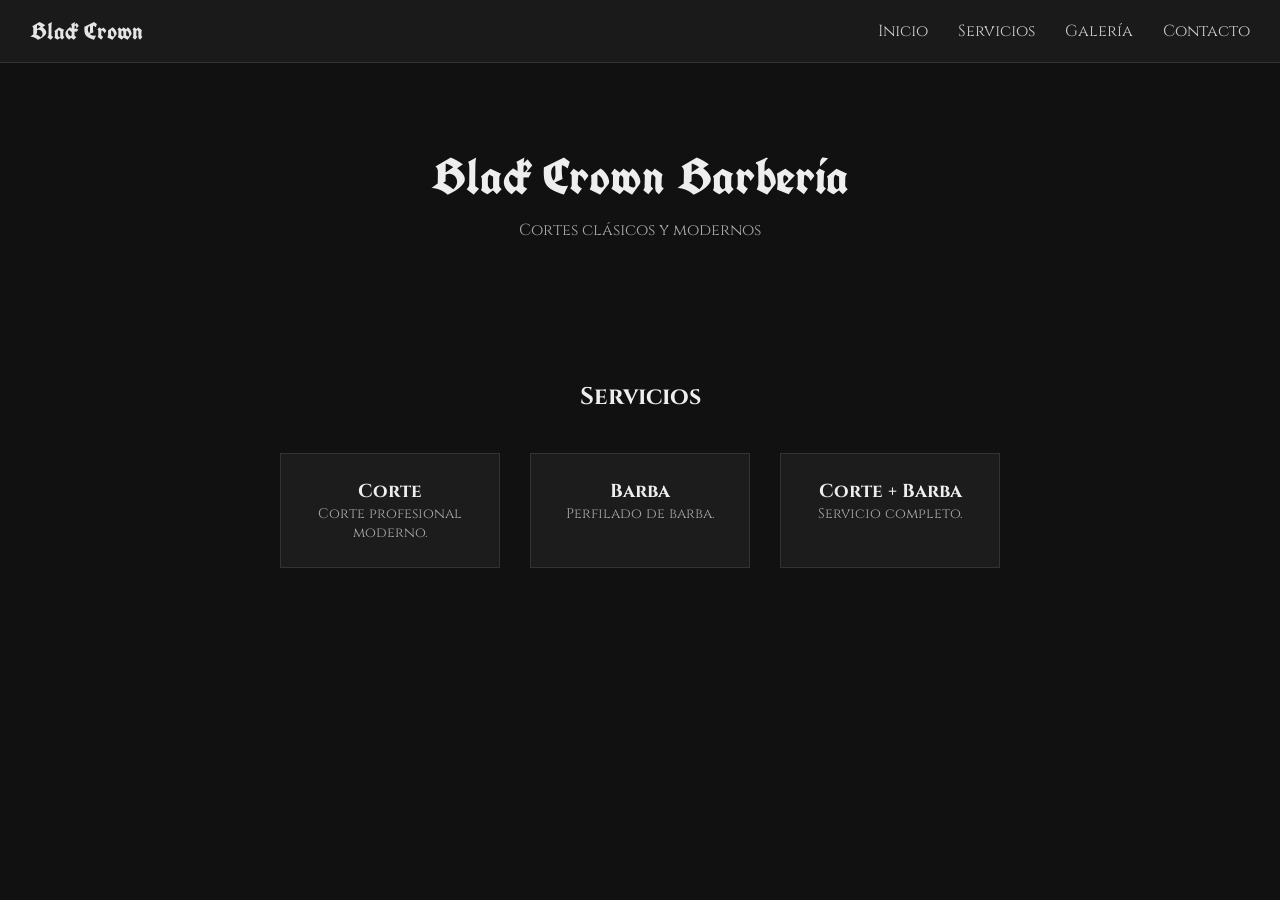
<file: index.html>
<!DOCTYPE html>
<html lang="es">

<head>

<meta charset="UTF-8">
<meta name="viewport" content="width=device-width, initial-scale=1.0">

<title>Black Crown Barbería</title>

<link rel="stylesheet" href="diseño.css">

<link href="https://fonts.googleapis.com/css2?family=Cinzel:wght@400;700&family=UnifrakturCook:wght@700&display=swap" rel="stylesheet">

</head>

<body>

<nav>

<div class="logo">Black Crown</div>

<div class="menu-icon" onclick="toggleMenu()">☰</div>

<ul id="menu">

<li><a href="index.html">Inicio</a></li>
<li><a href="servicios.html">Servicios</a></li>
<li><a href="galeria.html">Galería</a></li>
<li><a href="contacto.html">Contacto</a></li>

</ul>

</nav>

<header class="hero">

<h1>Black Crown Barbería</h1>
<p>Cortes clásicos y modernos</p>

</header>

<section class="services">

<h2>Servicios</h2>

<div class="cards">

<div class="card">
<h3>Corte</h3>
<p>Corte profesional moderno.</p>
</div>

<div class="card">
<h3>Barba</h3>
<p>Perfilado de barba.</p>
</div>

<div class="card">
<h3>Corte + Barba</h3>
<p>Servicio completo.</p>
</div>

</div>

</section>

<script src="script.js"></script>

</body>
</html>
</file>
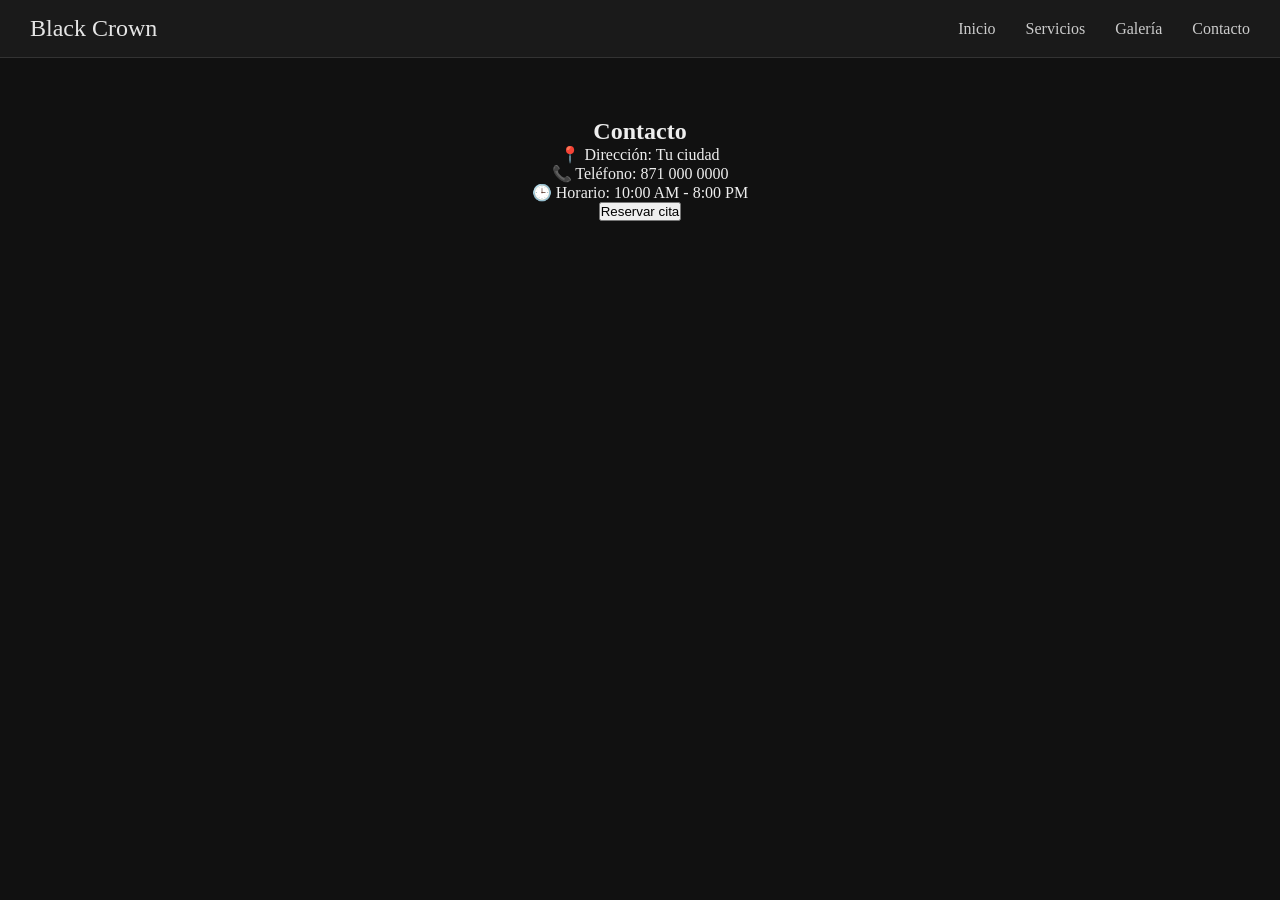
<file: contacto.html>
<!DOCTYPE html>
<html lang="es">

<head>

<meta charset="UTF-8">
<meta name="viewport" content="width=device-width, initial-scale=1.0">

<title>Contacto | Black Crown</title>

<link rel="stylesheet" href="diseño.css">

</head>

<body>

<nav>

<div class="logo">Black Crown</div>

<div class="menu-icon" onclick="toggleMenu()">☰</div>

<ul id="menu">

<li><a href="index.html">Inicio</a></li>
<li><a href="servicios.html">Servicios</a></li>
<li><a href="galeria.html">Galería</a></li>
<li><a href="contacto.html">Contacto</a></li>

</ul>

</nav>

<section class="services">

<h2>Contacto</h2>

<p>📍 Dirección: Tu ciudad</p>
<p>📞 Teléfono: 871 000 0000</p>
<p>🕒 Horario: 10:00 AM - 8:00 PM</p>

<button>Reservar cita</button>

</section>

<script src="script.js"></script>

</body>
</html>
</file>
<file: diseño.css>
*{
margin:0;
padding:0;
box-sizing:border-box;
}

body{
background:#111;
color:#eee;
font-family:'Cinzel', serif;
}

/* NAVBAR */

nav{
display:flex;
justify-content:space-between;
align-items:center;
padding:15px 30px;
background:#1a1a1a;
border-bottom:1px solid #333;
}

.logo{
font-family:'UnifrakturCook';
font-size:24px;
color:#e5e5e5;
}

nav ul{
display:flex;
gap:30px;
list-style:none;
}

nav a{
text-decoration:none;
color:#ccc;
}

nav a:hover{
color:white;
}

.menu-icon{
display:none;
font-size:28px;
cursor:pointer;
}

/* HERO */

.hero{
text-align:center;
padding:80px 20px;
}

.hero h1{
font-size:50px;
font-family:'UnifrakturCook';
}

.hero p{
color:#aaa;
margin-top:10px;
}

/* SERVICIOS */

.services{
text-align:center;
padding:60px 20px;
}

.cards{
display:flex;
justify-content:center;
gap:30px;
flex-wrap:wrap;
margin-top:40px;
}

.card{
background:#1c1c1c;
padding:25px;
width:220px;
border:1px solid #333;
}

.card img{
width:100%;
height:160px;
object-fit:cover;
margin-bottom:10px;
}

.card p{
color:#aaa;
font-size:14px;
}

/* GALERIA */

.gallery{
display:flex;
flex-wrap:wrap;
gap:20px;
justify-content:center;
margin-top:40px;
}

.gallery img{
width:250px;
height:250px;
object-fit:cover;
border-radius:6px;
}

/* MENU MOVIL */

@media (max-width:768px){

nav ul{
position:absolute;
top:60px;
left:0;
width:100%;
background:#1a1a1a;
flex-direction:column;
text-align:center;
display:none;
padding:20px 0;
}

nav ul li{
padding:10px 0;
}

.menu-icon{
display:block;
}

}
</file>
